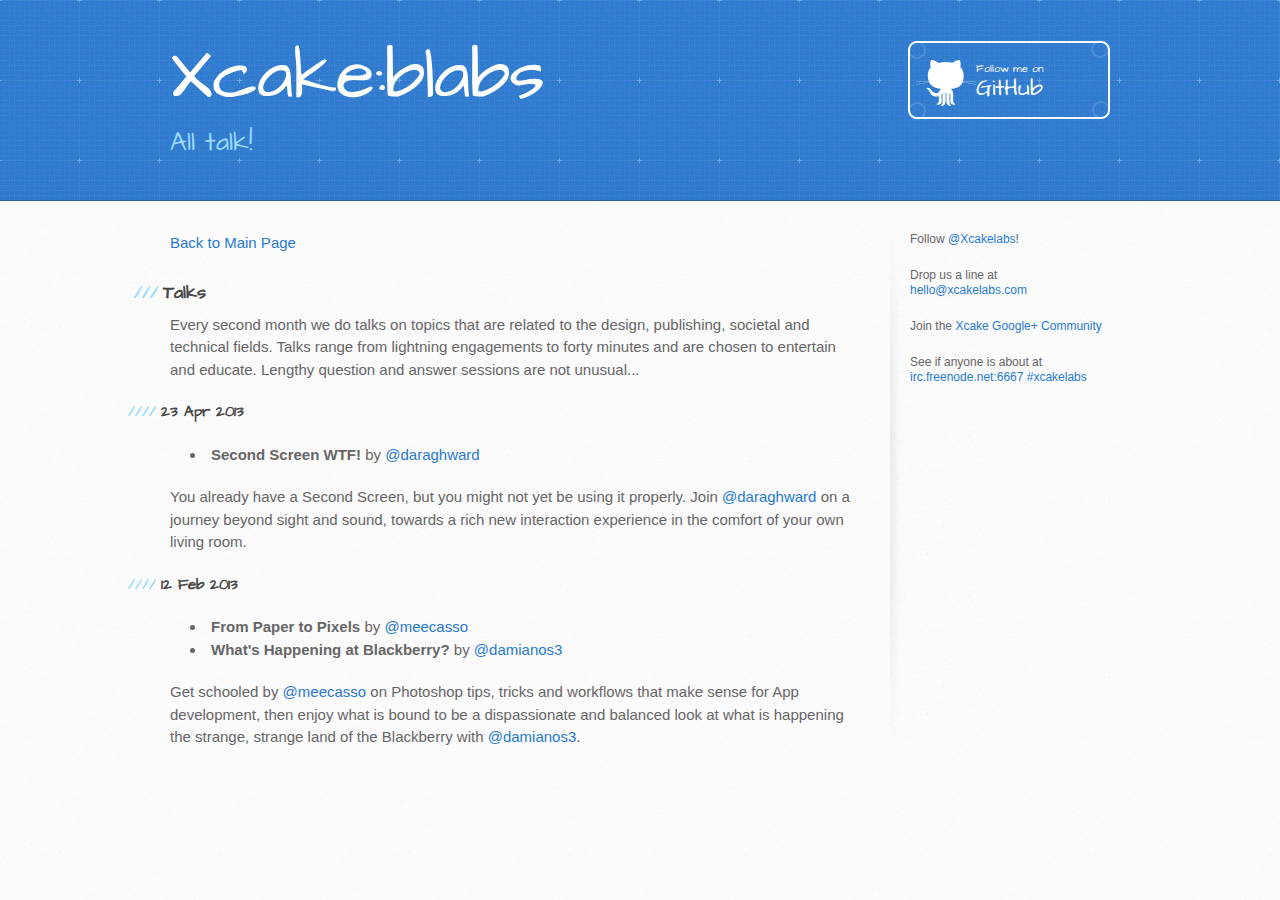
<file: blabs/index.html>
<!DOCTYPE html>
<html>
  <head>
    <meta charset='utf-8'>
    <meta http-equiv="X-UA-Compatible" content="chrome=1">
    <meta name="viewport" content="width=device-width, initial-scale=1, maximum-scale=1">
    <link href='https://fonts.googleapis.com/css?family=Architects+Daughter' rel='stylesheet' type='text/css'>
    <link rel="stylesheet" type="text/css" href="../stylesheets/stylesheet.css" media="screen" />
    <link rel="stylesheet" type="text/css" href="../stylesheets/pygment_trac.css" media="screen" />
    <link rel="stylesheet" type="text/css" href="../stylesheets/xcakelabs-custom.css" media="screen" />
    <link rel="stylesheet" type="text/css" href="../stylesheets/print.css" media="print" />

    <!--[if lt IE 9]>
    <script src="//html5shiv.googlecode.com/svn/trunk/html5.js"></script>
    <![endif]-->

    <title>Talks / Xcake:blabs by Xcakelabs</title>
  </head>

  <body>
    <header>
      <div class="inner">
        <h1>Xcake:blabs</h1>
        <h2>All talk!</h2>
        <a href="https://github.com/Xcakelabs" class="button"><small>Follow me on</small>GitHub</a>
      </div>
    </header>

    <div id="content-wrapper">
      <div class="inner clearfix">
        <section id="main-content">
          <a href="../index.html">Back to Main Page</a>
          <h3>Talks</h3>
          <p>
          Every second month we do talks on topics that are related to the design, publishing, societal and technical fields. Talks range from lightning engagements to forty minutes and are chosen to entertain and educate. Lengthy question and answer sessions are not unusual...
          </p>
          <p>
            <h4>23 Apr 2013</h4>
            <p>
              <ul>
                <li><strong>Second Screen WTF!</strong> by <a href="https:/twitter.com/daraghward" class="user-mention">@daraghward</a>
              </ul>
            </p>
          </p>
          <p>
            You already have a Second Screen, but you might not yet be using it properly. Join <a href="https:/twitter.com/daraghward" class="user-mention">@daraghward</a> on a journey beyond sight and sound, towards a rich new interaction experience in the comfort of your own living room.
          </p>
          <p>
            <h4>12 Feb 2013</h4>
            <p>
              <ul>
                <li><strong>From Paper to Pixels</strong> by <a href="https:/twitter.com/meecasso" class="user-mention">@meecasso</a>
                <li><strong>What's Happening at Blackberry?</strong> by <a href="https:/twitter.com/damianos3" class="user-mention">@damianos3</a>
              </ul>
            </p>
          </p>
          <p>
            Get schooled by <a href="https:/twitter.com/meecasso" class="user-mention">@meecasso</a> on Photoshop tips, tricks and workflows that make sense for App development, then enjoy what is bound to be a dispassionate and balanced look at what is happening the strange, strange land of the Blackberry with <a href="https:/twitter.com/damianos3" class="user-mention">@damianos3</a>.
          </p>
        </section>

        <aside id="sidebar">
          <p>Follow <a href="http://twitter.com/Xcakelabs">@Xcakelabs</a>!</p>
          <p>Drop us a line at <a href="mailto:hello@xcakelabs.com">hello@xcakelabs.com</a></p>
          <p>Join the <a href="https://plus.google.com/communities/109672404093333041896">Xcake Google+ Community</a></p>
          <p>See if anyone is about at <em>irc.freenode.net:6667 #xcakelabs</em></p>
        </aside>
      </div>
    </div>


  </body>
</html>
</file>
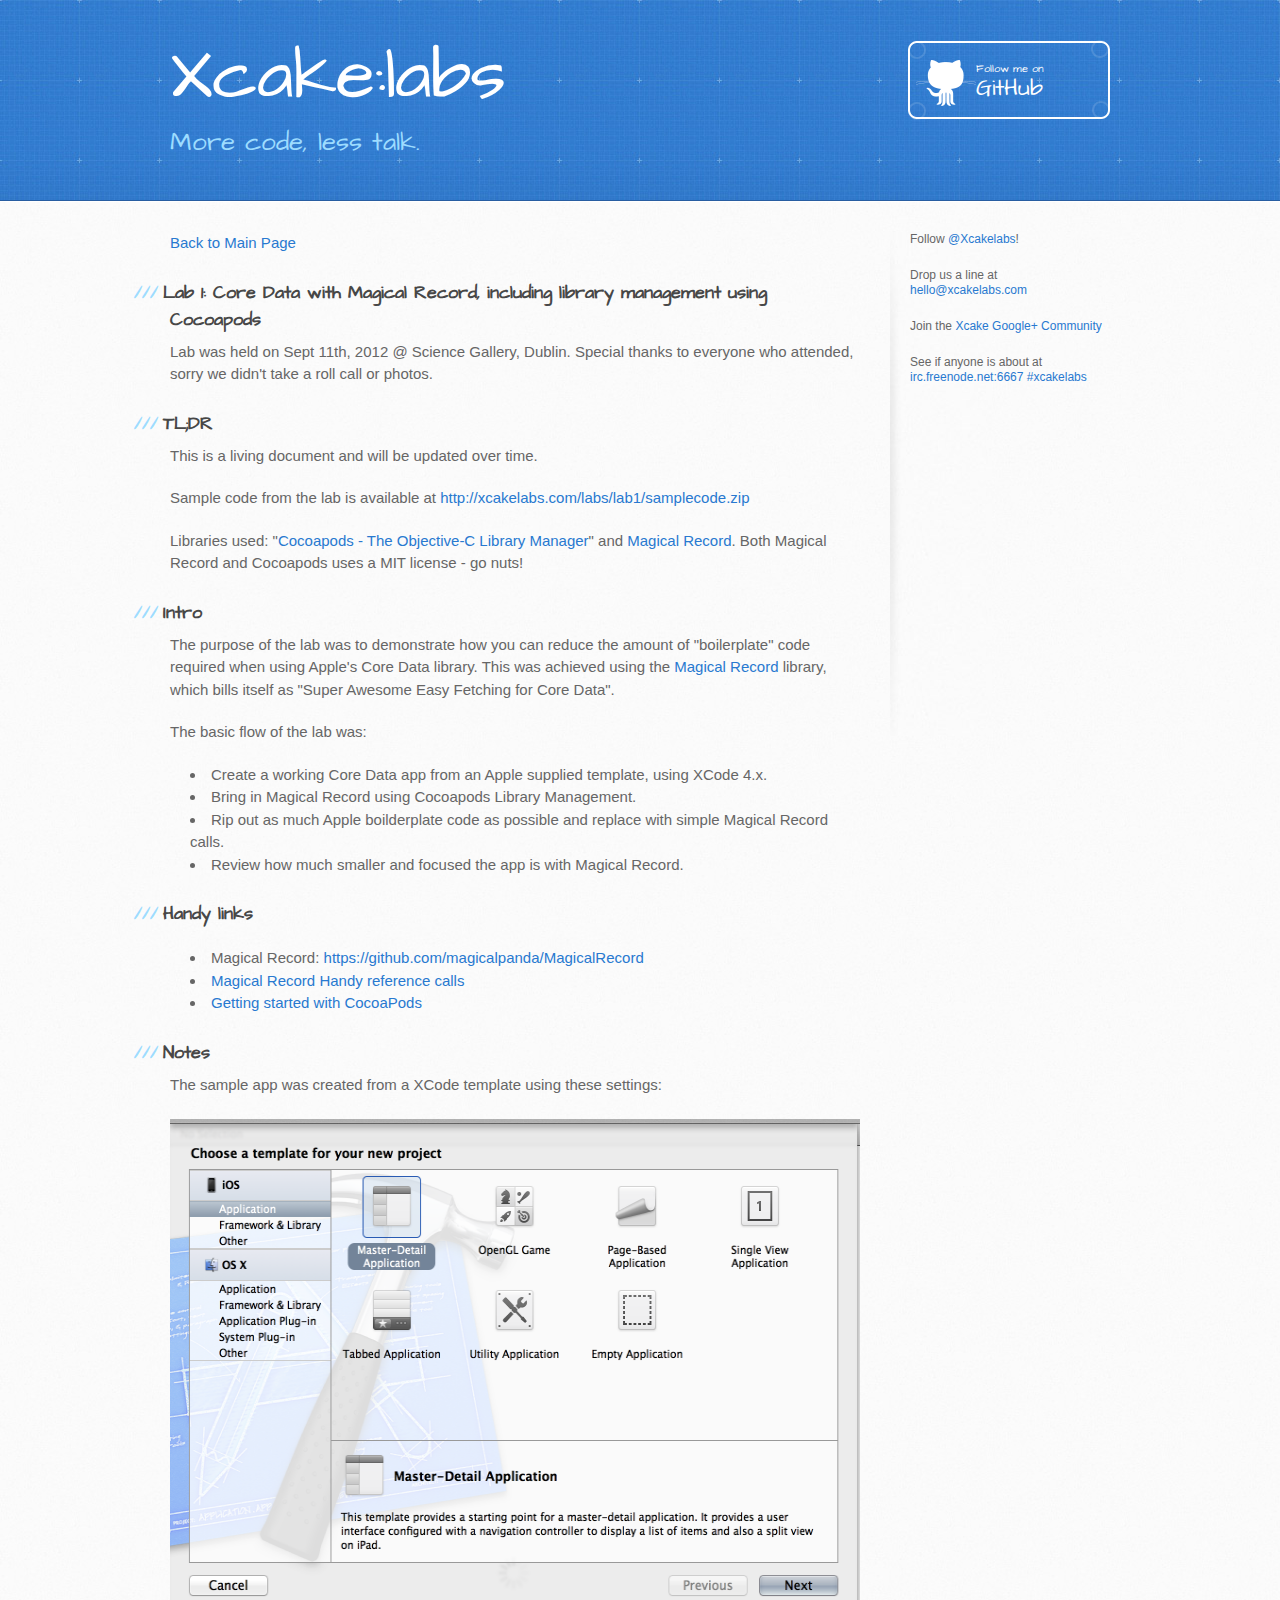
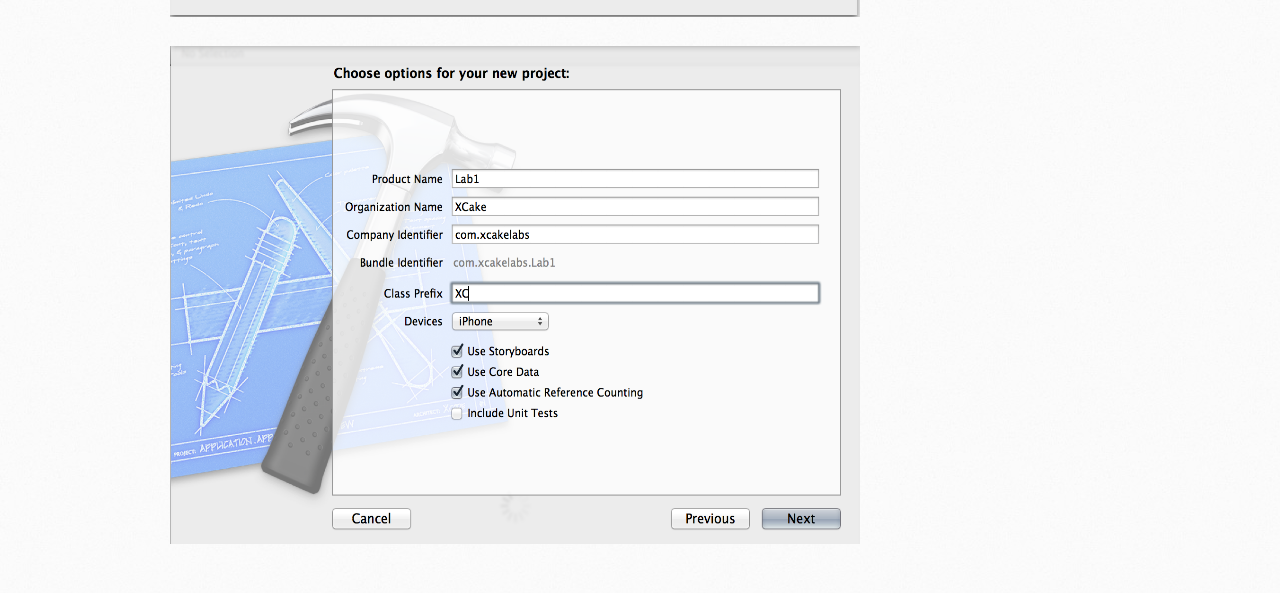
<file: labs/lab1/index.html>
<!DOCTYPE html>
<html>
  <head>
    <meta charset='utf-8'>
    <meta http-equiv="X-UA-Compatible" content="chrome=1">
    <meta name="viewport" content="width=device-width, initial-scale=1, maximum-scale=1">
    <link href='https://fonts.googleapis.com/css?family=Architects+Daughter' rel='stylesheet' type='text/css'>
    <link rel="stylesheet" type="text/css" href="../../stylesheets/stylesheet.css" media="screen" />
    <link rel="stylesheet" type="text/css" href="../../stylesheets/pygment_trac.css" media="screen" />
    <link rel="stylesheet" type="text/css" href="../../stylesheets/xcakelabs-custom.css" media="screen" />
    <link rel="stylesheet" type="text/css" href="../../stylesheets/print.css" media="print" />

    <!--[if lt IE 9]>
    <script src="//html5shiv.googlecode.com/svn/trunk/html5.js"></script>
    <![endif]-->

    <title>Lab #1 / Xcake:labs by Xcakelabs</title>
  </head>

  <body>
    <header>
      <div class="inner">
        <h1>Xcake:labs</h1>
        <h2>More code, less talk.</h2>
        <a href="https://github.com/Xcakelabs" class="button"><small>Follow me on</small>GitHub</a>
      </div>
    </header>

    <div id="content-wrapper">
      <div class="inner clearfix">
        <section id="main-content">
			<a href="../../index.html">Back to Main Page</a>
          <h3>Lab 1: Core Data with Magical Record, including library management using Cocoapods</h3>

<p>Lab was held on Sept 11th, 2012 @ Science Gallery, Dublin. Special thanks to everyone who attended, sorry we didn't take a roll call or photos.</p>

<h3>TL;DR</h3>

<p>This is a living document and will be updated over time.</p>
	
<p>Sample code from the lab is available at <a href="http://xcakelabs.com/labs/lab1/samplecode.zip">http://xcakelabs.com/labs/lab1/samplecode.zip</a></p>

<p>Libraries used: "<a href="http://cocoapods.org">Cocoapods - The Objective-C Library Manager</a>" and <a href="Magical Record">Magical Record</a>. Both Magical Record and Cocoapods uses a MIT license - go nuts!

<h3>Intro</h3>

<p>The purpose of the lab was to demonstrate how you can reduce the amount of "boilerplate" code required when using Apple's Core Data library. This was achieved using the <a href="Magical Record">Magical Record</a> library, which bills itself as "Super Awesome Easy Fetching for Core Data".</p>

<p>The basic flow of the lab was:
	<ul>
		<li>Create a working Core Data app from an Apple supplied template, using XCode 4.x.</li>
		<li>Bring in Magical Record using Cocoapods Library Management.</li>
		<li>Rip out as much Apple boilderplate code as possible and replace with simple Magical Record calls.</li>
		<li>Review how much smaller and focused the app is with Magical Record.</li>
	</ul>
</p>

<h3>Handy links</h3>

<p>
	<ul>
		<li>Magical Record: <a href="https://github.com/magicalpanda/MagicalRecord">https://github.com/magicalpanda/MagicalRecord</a></li>
		<li><a href="https://github.com/magicalpanda/MagicalRecord/blob/master/README.md">Magical Record Handy reference calls</a></li>
		<li><a href="http://cocoapods.org/#get_started">Getting started with CocoaPods</a>
	</ul>
</p>

<h3>Notes</h3>

<p>The sample app was created from a XCode template using these settings:
	<br/><br/><img src="images/image1.png" width="731" height="498"/><br/><br/><img src="images/image2.png" width="731" height="498"/>
</p>

        </section>

        <aside id="sidebar">
          <p>Follow <a href="http://twitter.com/Xcakelabs">@Xcakelabs</a>!</p>
          <p>Drop us a line at <a href="mailto:hello@xcakelabs.com">hello@xcakelabs.com</a></p>
          <p>Join the <a href="https://plus.google.com/communities/109672404093333041896">Xcake Google+ Community</a></p>
          <p>See if anyone is about at <em>irc.freenode.net:6667 #xcakelabs</em></p>
        </aside>
      </div>
    </div>

  
  </body>
</html>
</file>
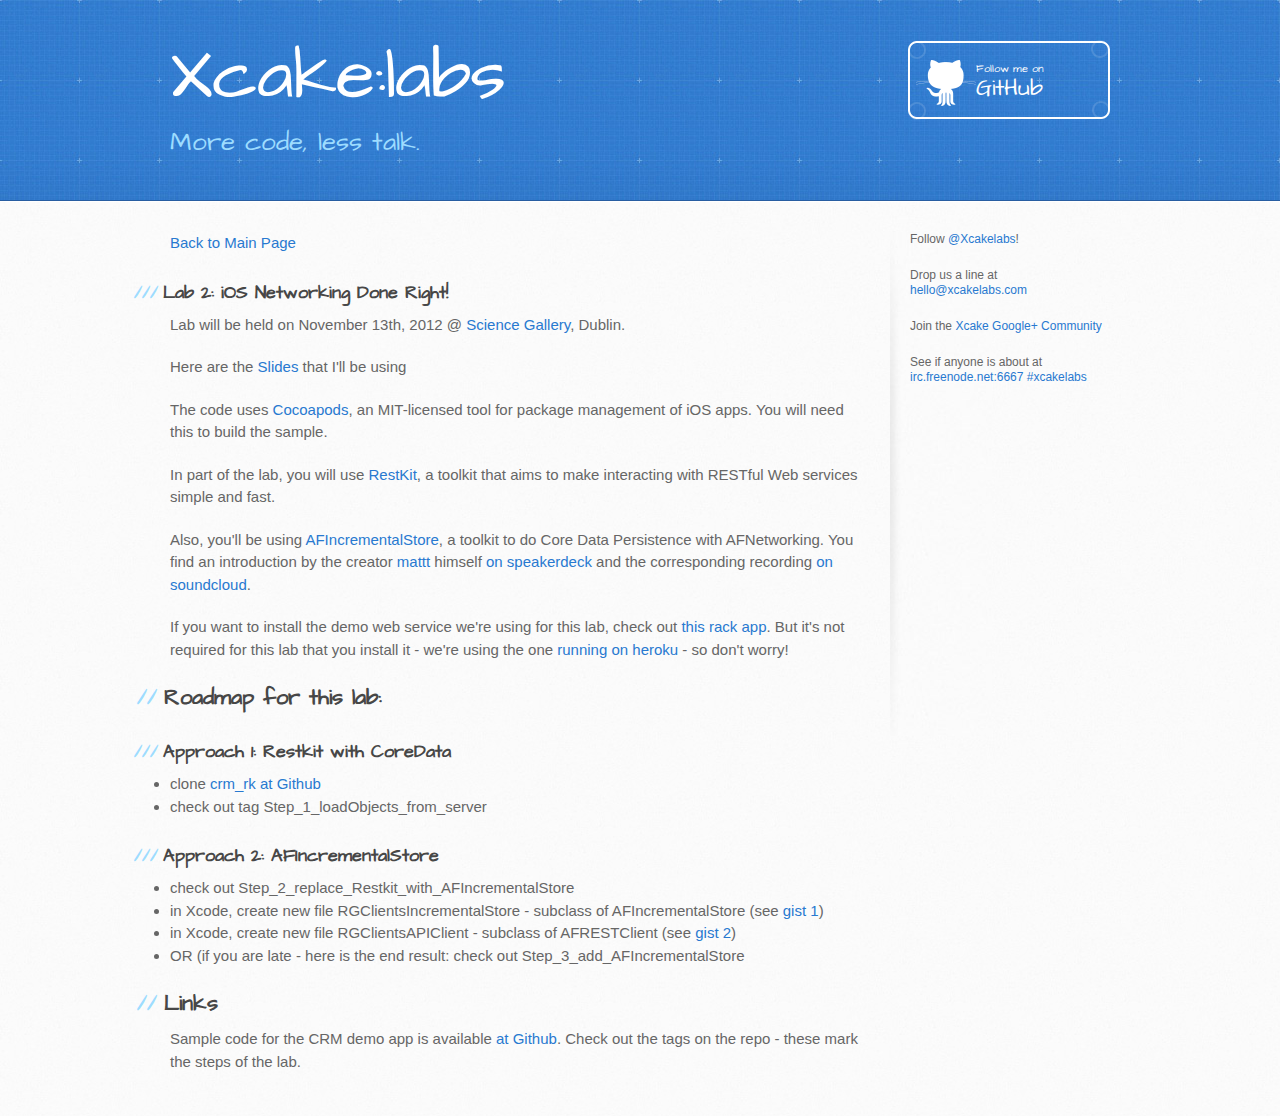
<file: labs/lab2/index.html>
<!DOCTYPE html>
<html>
  <head>
    <meta charset='utf-8'>
    <meta http-equiv="X-UA-Compatible" content="chrome=1">
    <meta name="viewport" content="width=device-width, initial-scale=1, maximum-scale=1">
    <link href='https://fonts.googleapis.com/css?family=Architects+Daughter' rel='stylesheet' type='text/css'>
    <link rel="stylesheet" type="text/css" href="../../stylesheets/stylesheet.css" media="screen" />
    <link rel="stylesheet" type="text/css" href="../../stylesheets/pygment_trac.css" media="screen" />
    <link rel="stylesheet" type="text/css" href="../../stylesheets/xcakelabs-custom.css" media="screen" />
    <link rel="stylesheet" type="text/css" href="../../stylesheets/print.css" media="print" />

    <!--[if lt IE 9]>
    <script src="//html5shiv.googlecode.com/svn/trunk/html5.js"></script>
    <![endif]-->

    <title>Lab #2 / Xcake:labs by Xcakelabs</title>
  </head>

  <body>
    <header>
      <div class="inner">
        <h1>Xcake:labs</h1>
        <h2>More code, less talk.</h2>
        <a href="https://github.com/Xcakelabs" class="button"><small>Follow me on</small>GitHub</a>
      </div>
    </header>

    <div id="content-wrapper">
      <div class="inner clearfix">
        <section id="main-content">
			<a href="../../index.html">Back to Main Page</a>
          <h3>Lab 2: iOS Networking Done Right!</h3>

<p>Lab will be held on November 13th, 2012 @ <a href="http://www.ScienceGallery.com">Science Gallery</a>, Dublin.</p>

<p>Here are the <a href="https://github.com/roland9/crm_rk/blob/master/crm_rk/xcakeNetworkingApps_Nov2012.key">Slides</a> that I'll be using</p>

<p>The code uses <a href="http://cocoapods.org">Cocoapods</a>, an MIT-licensed tool for package management of iOS apps. You will need this to build the sample.</p>

<p>In part of the lab, you will use <a href="http://restkit.org/">RestKit</a>, a toolkit that aims to make interacting with RESTful Web services simple and fast.</p>

<p>Also, you'll be using <a href="https://github.com/AFNetworking/AFIncrementalStore">AFIncrementalStore</a>, a toolkit to do Core Data Persistence with AFNetworking. You find an introduction by the creator <a href="http://twitter.com/mattt">mattt</a> himself <a href="https://speakerdeck.com/mattt/afincrementalstore">on speakerdeck</a> and the corresponding recording <a href="http://soundcloud.com/mattt-thompson/syncing-with-afis">on soundcloud</a>.</p>

<p>If you want to install the demo web service we're using for this lab, check out <a href="https://github.com/roland9/rack-RGCRM">this rack app</a>. But it's not required for this lab that you install it - we're using the one <a href="http://xcake-rgcrm.herokuapp.com/clients/">running on heroku</a> - so don't worry!</p>

<h2>Roadmap for this lab:</h2>
<h3>Approach 1: Restkit with CoreData</h3>
<li>clone <a href="https://github.com/roland9/crm_rk">crm_rk at Github</a></li>
<li>check out tag Step_1_loadObjects_from_server</li>

<p>

<h3>Approach 2: AFIncrementalStore</h3>
<li>check out Step_2_replace_Restkit_with_AFIncrementalStore</li>
<li>in Xcode, create new file RGClientsIncrementalStore - subclass of AFIncrementalStore (see <a href="https://gist.github.com/4061678">gist 1</a>)</li>
<li>in Xcode, create new file RGClientsAPIClient - subclass of AFRESTClient (see <a href="https://gist.github.com/4061652">gist 2</a>)</li>

<li>OR (if you are late - here is the end result: check out Step_3_add_AFIncrementalStore</li>
</p>

<h2>Links</h2>

<p>Sample code for the CRM demo app is available <a href="https://github.com/roland9/crm_rk">at Github</a>. Check out the tags on the repo - these mark the steps of the lab.</p>



      </section>

        <aside id="sidebar">
          <p>Follow <a href="http://twitter.com/Xcakelabs">@Xcakelabs</a>!</p>
          <p>Drop us a line at <a href="mailto:hello@xcakelabs.com">hello@xcakelabs.com</a></p>
          <p>Join the <a href="https://plus.google.com/communities/109672404093333041896">Xcake Google+ Community</a></p>
          <p>See if anyone is about at <em>irc.freenode.net:6667 #xcakelabs</em></p>
        </aside>
      </div>
    </div>

  
  </body>
</html>
</file>
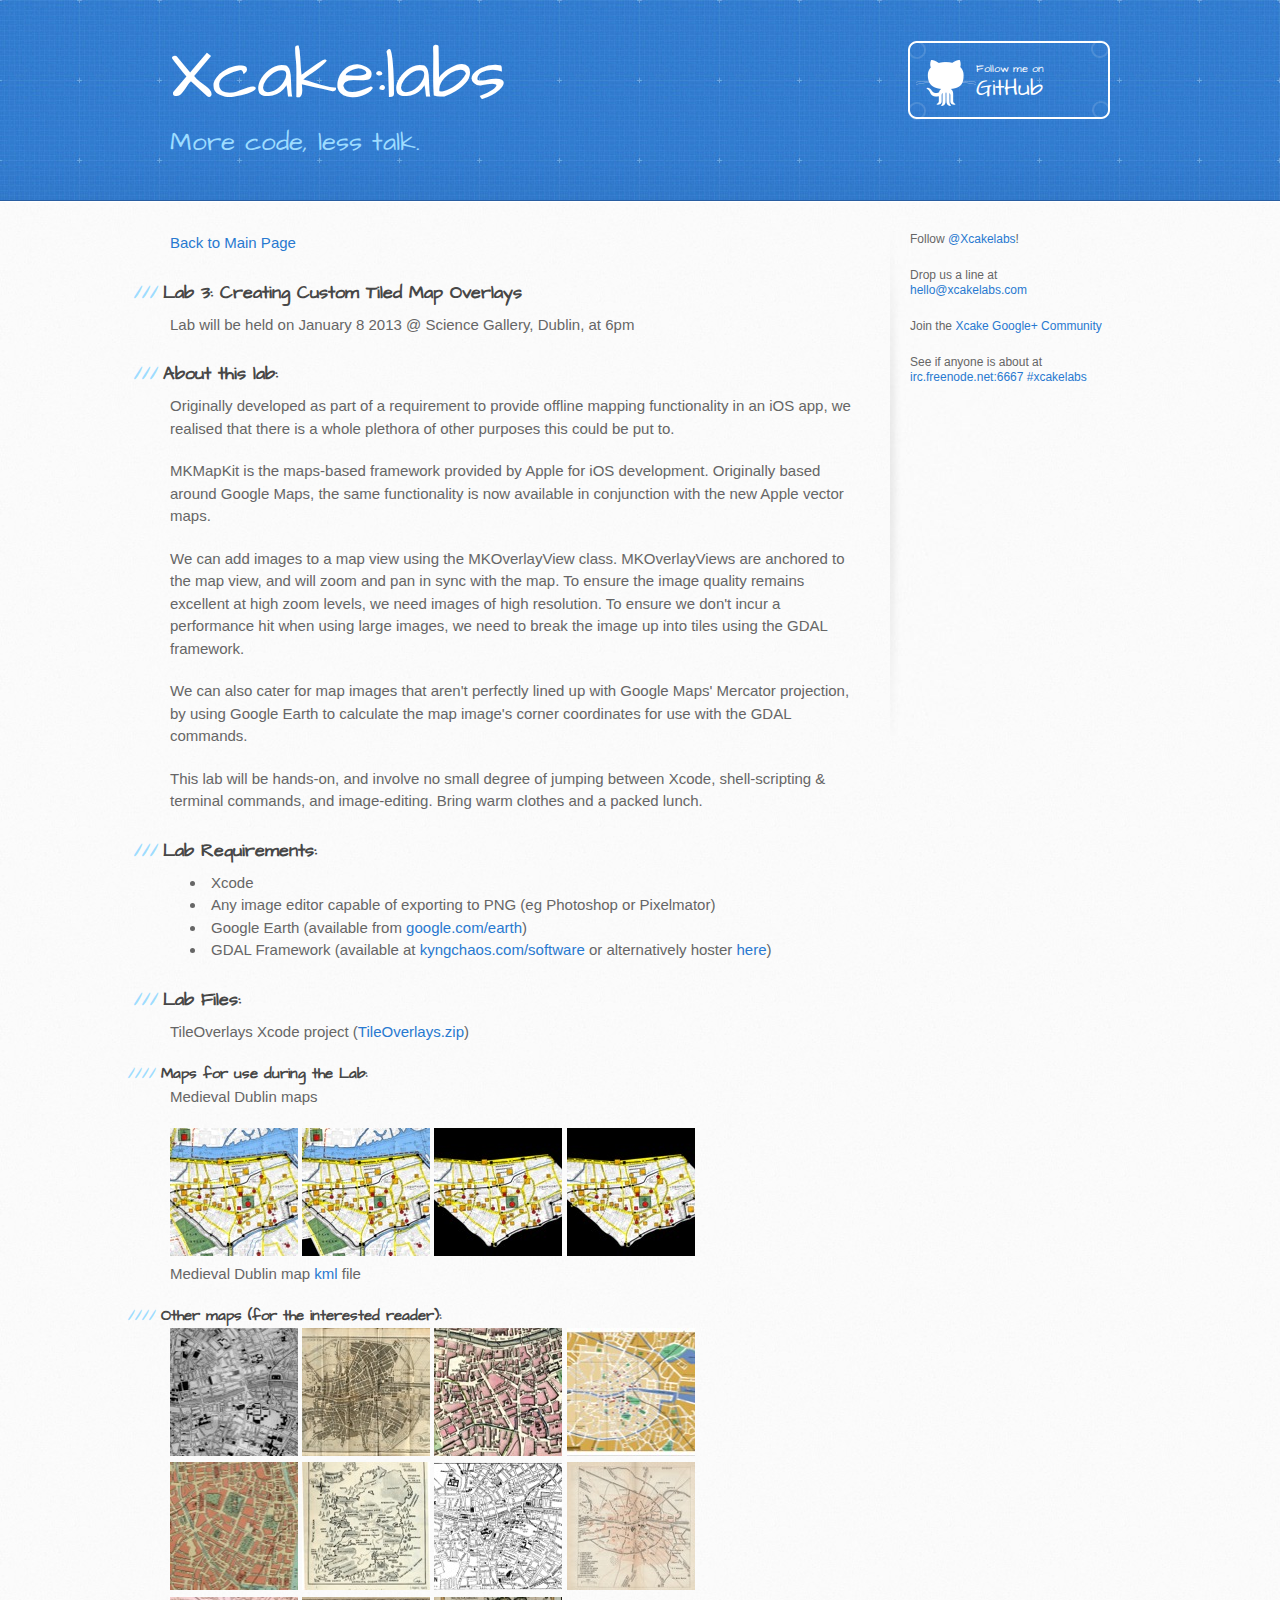
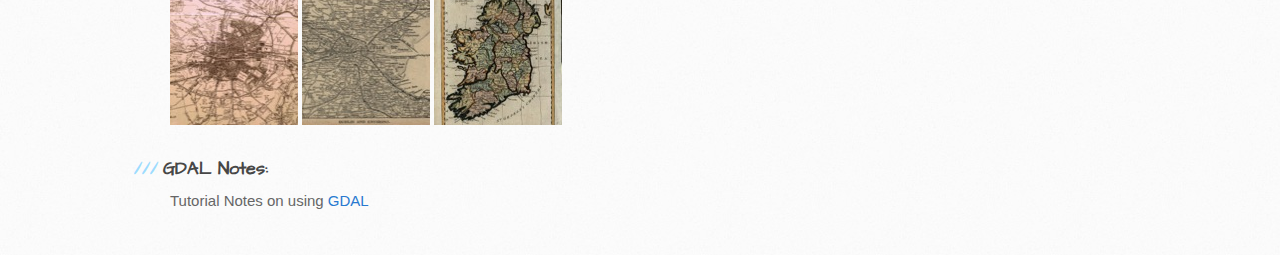
<file: labs/lab3/index.html>
<!DOCTYPE html>
<html>
  <head>
	<meta charset='utf-8'>
	<meta http-equiv="X-UA-Compatible" content="chrome=1">
	<meta name="viewport" content="width=device-width, initial-scale=1, maximum-scale=1">
	<link href='https://fonts.googleapis.com/css?family=Architects+Daughter' rel='stylesheet' type='text/css'>
	<link rel="stylesheet" type="text/css" href="../../stylesheets/stylesheet.css" media="screen" />
	<link rel="stylesheet" type="text/css" href="../../stylesheets/pygment_trac.css" media="screen" />
	<link rel="stylesheet" type="text/css" href="../../stylesheets/xcakelabs-custom.css" media="screen" />
	<link rel="stylesheet" type="text/css" href="../../stylesheets/print.css" media="print" />

	<!--[if lt IE 9]>
	<script src="//html5shiv.googlecode.com/svn/trunk/html5.js"></script>
	<![endif]-->

	<title>Lab #3 / Xcake:labs by Xcakelabs</title>
  </head>

  <body>
	<header>
	  <div class="inner">
		<h1>Xcake:labs</h1>
		<h2>More code, less talk.</h2>
		<a href="https://github.com/Xcakelabs" class="button"><small>Follow me on</small>GitHub</a>
	  </div>
	</header>

	<div id="content-wrapper">
	  <div class="inner clearfix">
		<section id="main-content">

		  <a href="../../index.html">Back to Main Page</a>

		  <h3>Lab 3: Creating Custom Tiled Map Overlays</h3>

		<p>Lab will be held on January 8 2013 @ Science Gallery, Dublin, at 6pm</p>

		<h3>About this lab:</h3>
		<p>Originally developed as part of a requirement to provide offline mapping functionality in an iOS app, we realised that there is a whole plethora of other purposes this could be put to.</p>
		<p><b>MKMapKit</b> is the maps-based framework provided by Apple for iOS development. Originally based around Google Maps, the same functionality is now available in conjunction with the new Apple vector maps.</p>
		<p>We can add images to a map view using the <b>MKOverlayView</b> class. <b>MKOverlayViews</b> are anchored to the map view, and will zoom and pan in sync with the map. To ensure the image quality remains excellent at high zoom levels, we need images of high resolution. To ensure we don't incur a performance hit when using large images, we need to break the image up into tiles using the <b>GDAL</b> framework.</p>
		<p> We can also cater for map images that aren't perfectly lined up with Google Maps' Mercator projection, by using Google Earth to calculate the map image's corner coordinates for use with the <b>GDAL</b> commands.

		<br>
		<p>This lab will be hands-on, and involve no small degree of jumping between Xcode, shell-scripting & terminal commands, and image-editing. Bring warm clothes and a packed lunch.</p>

		<h3>Lab Requirements:</h3>
		<ul>
			<li>Xcode</li>
			<li>Any image editor capable of exporting to PNG (eg Photoshop or Pixelmator)</li>
			<li>Google Earth (available from <a href="http://www.google.com/earth/download-earth.html">google.com/earth</a>)</li>
			<li>GDAL Framework (available at <a href='http://www.kyngchaos.com/software:frameworks' title='GDAL framework'>kyngchaos.com/software</a> or alternatively hoster <a href="samplecode/GDAL_Complete-1.9.dmg">here</a>)</li>

		<h3>Lab Files:</h3>
			<p>TileOverlays Xcode project (<a href="samplecode/TileOverlays.zip">TileOverlays.zip</a>)</p>

<h4>Maps for use during the Lab:</h4>
<p>Medieval Dublin maps</p>
<a href="samplecode/Maps/medieval-dublin.jpg"><img src="samplecode/Maps/thumbnails/thumb_medieval-dublin.jpg" border="0"></a>
<a href="samplecode/Maps/medieval-dublin.png"><img src="samplecode/Maps/thumbnails/thumb_medieval-dublin.png" border="0"></a>
<a href="samplecode/Maps/medieval-dublin-walled-city.png"><img src="samplecode/Maps/thumbnails/thumb_medieval-dublin-walled-city.png" border="0"></a>
<a href="samplecode/Maps/medieval-dublin-walled-city-large-resolution.png"><img src="samplecode/Maps/thumbnails/thumb_medieval-dublin-walled-city-large-resolution.png" border="0"></a>

<p>Medieval Dublin map <a href="samplecode/Maps/medieval-dublin.jpg.kml">kml</a> file</p>

<h4>Other maps (for the interested reader):</h4>
<a href="samplecode/Maps/Dublin-Ireland-City-Map.jpg"><img src="samplecode/Maps/thumbnails/thumb_Dublin-Ireland-City-Map.jpg" border="0"></a>
<a href="samplecode/Maps/dublin001.jpg"><img src="samplecode/Maps/thumbnails/thumb_dublin001.jpg" border="0"></a>
<a href="samplecode/Maps/dublin15a.jpg"><img src="samplecode/Maps/thumbnails/thumb_dublin15a.jpg" border="0"></a>
<a href="samplecode/Maps/dubmap.jpg"><img src="samplecode/Maps/thumbnails/thumb_dubmap.jpg" border="0"></a>
<br>
<a href="samplecode/Maps/il_fullxfull.390221214_n9tb.jpg"><img src="samplecode/Maps/thumbnails/thumb_il_fullxfull.390221214_n9tb.jpg" border="0"></a>
<a href="samplecode/Maps/irelandcautious.jpg"><img src="samplecode/Maps/thumbnails/thumb_irelandcautious.jpg" border="0"></a>
<a href="samplecode/Maps/Map of Dublin 1922.jpg"><img src="samplecode/Maps/thumbnails/thumb_Map of Dublin 1922.jpg" border="0"></a>
<a href="samplecode/Maps/michelin_michelin-guide-to-the-british-isles_1911_dublin_2008_2185_600.jpg"><img src="samplecode/Maps/thumbnails/thumb_michelin_michelin-guide-to-the-british-isles_1911_dublin_2008_2185_600.jpg" border="0"></a>
<br>
<a href="samplecode/Maps/Old Map of Dublin.jpg"><img src="samplecode/Maps/thumbnails/thumb_Old Map of Dublin.jpg" border="0"></a>
<a href="samplecode/Maps/stationers-company_british-almanac_1902_dublin_2526_1941_600.jpg"><img src="samplecode/Maps/thumbnails/thumb_stationers-company_british-almanac_1902_dublin_2526_1941_600.jpg" border="0"></a>
<a href="samplecode/Maps/Z11498.jpg"><img src="samplecode/Maps/thumbnails/thumb_Z11498.jpg" border="0"></a>


		<h3>GDAL Notes:</h3>
			<p>Tutorial Notes on using <a href="GDAL-notes.html">GDAL</a></p>


		</ul>

		</section>

		<aside id="sidebar">
			<p>Follow <a href="http://twitter.com/Xcakelabs">@Xcakelabs</a>!</p>
			<p>Drop us a line at <a href="mailto:hello@xcakelabs.com">hello@xcakelabs.com</a></p>
			<p>Join the <a href="https://plus.google.com/communities/109672404093333041896">Xcake Google+ Community</a></p>
			<p>See if anyone is about at <em>irc.freenode.net:6667 #xcakelabs</em></p>
		</aside>
	  </div>
	</div>

  
  </body>
</html>
</file>
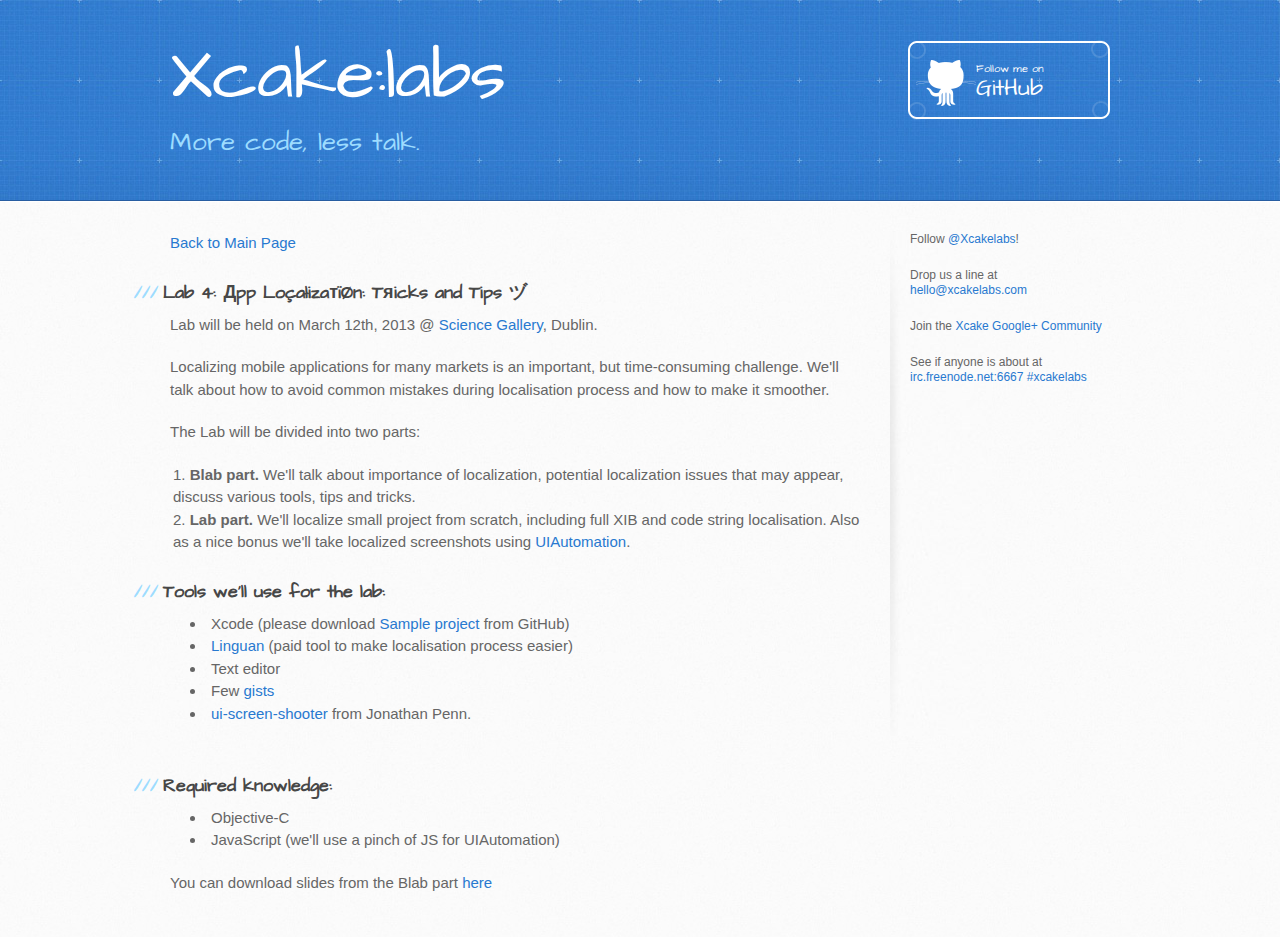
<file: labs/lab4/index.html>
<!DOCTYPE html>
<html>
<head>
  <meta charset='utf-8'>
  <meta http-equiv="X-UA-Compatible" content="chrome=1">
  <meta name="viewport" content="width=device-width, initial-scale=1, maximum-scale=1">
  <link href='https://fonts.googleapis.com/css?family=Architects+Daughter' rel='stylesheet' type='text/css'>
  <link rel="stylesheet" type="text/css" href="../../stylesheets/stylesheet.css" media="screen" />
  <link rel="stylesheet" type="text/css" href="../../stylesheets/pygment_trac.css" media="screen" />
  <link rel="stylesheet" type="text/css" href="../../stylesheets/xcakelabs-custom.css" media="screen" />
  <link rel="stylesheet" type="text/css" href="../../stylesheets/print.css" media="print" />

    <!--[if lt IE 9]>
    <script src="//html5shiv.googlecode.com/svn/trunk/html5.js"></script>
    <![endif]-->

    <title>Lab #4 / Xcake:labs by Xcakelabs</title>
  </head>

  <body>
    <header>
      <div class="inner">
        <h1>Xcake:labs</h1>
        <h2>More code, less talk.</h2>
        <a href="https://github.com/Xcakelabs" class="button"><small>Follow me on</small>GitHub</a>
      </div>
    </header>

    <div id="content-wrapper">
      <div class="inner clearfix">
        <section id="main-content">
         <a href="../../index.html">Back to Main Page</a>
         <h3>Lab 4: Дpp LoçałizaтïØn: Tяicks and Tips ヅ</h3>

         <p>Lab will be held on March 12th, 2013 @ <a href="http://www.ScienceGallery.com">Science Gallery</a>, Dublin.</p>

         <p>Localizing mobile applications for many markets is an important, but time-consuming challenge. We'll talk about how to avoid common mistakes during localisation process and how to make it smoother.</p>
         <p>
          <b>The Lab will be divided into two parts: <b>
          <ol>
            <li><strong>Blab part.</strong> We'll talk about importance of localization, potential localization issues that may appear, discuss various tools, tips and tricks. </li>
            <li><strong>Lab part.</strong> We'll localize small project from scratch, including full XIB and code string localisation. Also as a nice bonus we'll take localized screenshots using <a href="http://developer.apple.com/library/ios/#documentation/DeveloperTools/Reference/UIAutomationRef/_index.html">UIAutomation</a>.</li> 
          </ol>
        </p>

        <p>
          <h3>Tools we'll use for the lab:</h3>
          <ul>
            <li>Xcode (please download <a href="https://github.com/OgreSwamp/XCakeLabs_LocalizationLab">Sample project</a> from GitHub)</li>
            <li><a href="http://www.cocoanetics.com/apps/linguan/">Linguan</a> (paid tool to make localisation process easier)</li>
            <li>Text editor</li>
            <li>Few <a href="https://gist.github.com/OgreSwamp">gists</a></li>
            <li><a href="https://github.com/jonathanpenn/ui-screen-shooter">ui-screen-shooter</a> from Jonathan Penn.</li>
          </br>
          <h3>Required knowledge:</h3>
          <ul>
            <li>Objective-C</li>
            <li>JavaScript (we'll use a pinch of JS for UIAutomation)</li>
          </p>

          <p>You can download slides from the Blab part <a href="lab4_slides.pdf">here</a></p>
        </section>

        <aside id="sidebar">
          <p>Follow <a href="http://twitter.com/Xcakelabs">@Xcakelabs</a>!</p>
          <p>Drop us a line at <a href="mailto:hello@xcakelabs.com">hello@xcakelabs.com</a></p>
          <p>Join the <a href="https://plus.google.com/communities/109672404093333041896">Xcake Google+ Community</a></p>
          <p>See if anyone is about at <em>irc.freenode.net:6667 #xcakelabs</em></p>
        </aside>
      </div>
    </div>


  </body>
</html>
</file>
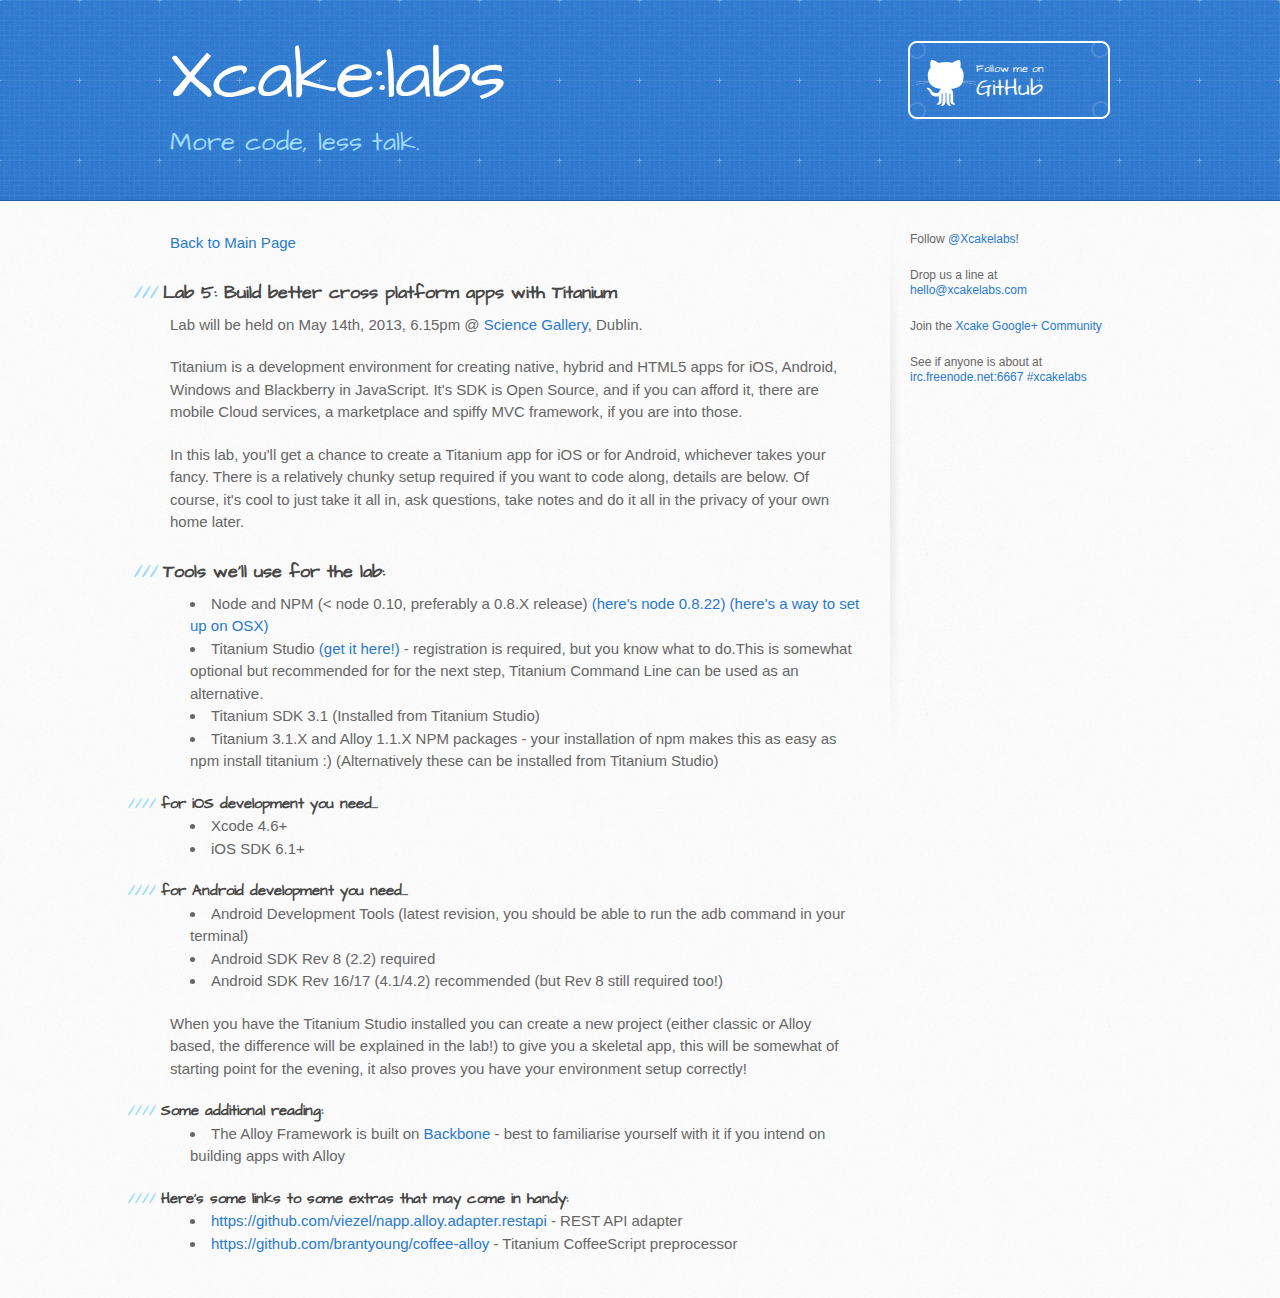
<file: labs/lab5/index.html>
<!DOCTYPE html>
<html>
<head>
  <meta charset='utf-8'>
  <meta http-equiv="X-UA-Compatible" content="chrome=1">
  <meta name="viewport" content="width=device-width, initial-scale=1, maximum-scale=1">
  <link href='https://fonts.googleapis.com/css?family=Architects+Daughter' rel='stylesheet' type='text/css'>
  <link rel="stylesheet" type="text/css" href="../../stylesheets/stylesheet.css" media="screen" />
  <link rel="stylesheet" type="text/css" href="../../stylesheets/pygment_trac.css" media="screen" />
  <link rel="stylesheet" type="text/css" href="../../stylesheets/xcakelabs-custom.css" media="screen" />
  <link rel="stylesheet" type="text/css" href="../../stylesheets/print.css" media="print" />

    <!--[if lt IE 9]>
    <script src="//html5shiv.googlecode.com/svn/trunk/html5.js"></script>
    <![endif]-->

    <title>Lab #5 / Xcake:labs by Xcakelabs</title>
  </head>

  <body>
    <header>
      <div class="inner">
        <h1>Xcake:labs</h1>
        <h2>More code, less talk.</h2>
        <a href="https://github.com/Xcakelabs" class="button"><small>Follow me on</small>GitHub</a>
      </div>
    </header>

    <div id="content-wrapper">
      <div class="inner clearfix">
        <section id="main-content">
         <a href="../../index.html">Back to Main Page</a>
         <h3>Lab 5: Build better cross platform apps with Titanium</h3>

         <p>Lab will be held on May 14th, 2013, 6.15pm @ <a href="http://www.ScienceGallery.com">Science Gallery</a>, Dublin.</p>

         <p>Titanium is a development environment for creating native, hybrid and HTML5 apps for iOS, Android, Windows and Blackberry in JavaScript. It's SDK is Open Source, and if you can afford it, there are mobile Cloud services, a marketplace and spiffy MVC framework, if you are into those.</p>

         <p>In this lab, you'll get a chance to create a Titanium app for iOS or for Android, whichever takes your fancy. There is a relatively chunky setup
          required if you want to code along, details are below. Of course, it's cool to just take it all in, ask questions, take
          notes and do it all in the privacy of your own home later.</p>

        <p>
          <h3>Tools we'll use for the lab:</h3>
          <ul>
            <li>Node and NPM (< node 0.10, preferably a 0.8.X release) <a href="http://blog.nodejs.org/2013/03/06/node-v0-8-22-stable/">(here's node 0.8.22)</a> <a href="http://shapeshed.com/setting-up-nodejs-and-npm-on-mac-osx/">(here's a way to set up on OSX)</a></li>
            <li>Titanium Studio <a href="http://www.appcelerator.com/platform/titanium-platform/">(get it here!)</a> - registration is required, but you know what to do.This is somewhat optional but recommended for for the next step, Titanium Command Line can be used as an alternative.</li>
            <li>Titanium SDK 3.1 (Installed from Titanium Studio)</li>
            <li>Titanium 3.1.X and Alloy 1.1.X NPM packages - your installation of npm makes this as easy as npm install titanium :) (Alternatively these can be installed from Titanium Studio)</li>
          </ul>
          <h4>for iOS development you need...</h4>
          <ul>
            <li>Xcode 4.6+</li>
            <li>iOS SDK 6.1+</li>
          </ul>
          <h4>for Android development you need...</h4>
          <ul>
            <li>Android Development Tools (latest revision, you should be able to run the adb command in your terminal)</li>
            <li>Android SDK Rev 8 (2.2) required</li>
            <li>Android SDK Rev 16/17 (4.1/4.2) recommended (but Rev 8 still required too!)</li>
          </ul>
        </p>

        <p>
          When you have the Titanium Studio installed you can create a new project (either classic or Alloy based, the difference will be explained in the lab!) to give you a skeletal app, this will be somewhat of starting point for the evening, it also proves you have your environment setup correctly!
        </p>

        <p>
          <h4>Some additional reading:</h4>
          <ul>
            <li>The Alloy Framework is built on <a href="http://www.backbonejs.org">Backbone</a> - best to familiarise yourself with it if you intend on building apps with Alloy</li>
          </ul>
        </p>

        <p>
          <h4>Here's some links to some extras that may come in handy:</h4>
          <ul>
            <li><a href="https://github.com/viezel/napp.alloy.adapter.restapi">https://github.com/viezel/napp.alloy.adapter.restapi</a> - REST API adapter</li>
            <li><a href="https://github.com/brantyoung/coffee-alloy">https://github.com/brantyoung/coffee-alloy</a> - Titanium CoffeeScript preprocessor</li>
          </ul>
        </p>

        </section>

        <aside id="sidebar">
          <p>Follow <a href="http://twitter.com/Xcakelabs">@Xcakelabs</a>!</p>
          <p>Drop us a line at <a href="mailto:hello@xcakelabs.com">hello@xcakelabs.com</a></p>
          <p>Join the <a href="https://plus.google.com/communities/109672404093333041896">Xcake Google+ Community</a></p>
          <p>See if anyone is about at <em>irc.freenode.net:6667 #xcakelabs</em></p>
        </aside>
      </div>
    </div>


  </body>
</html>
</file>
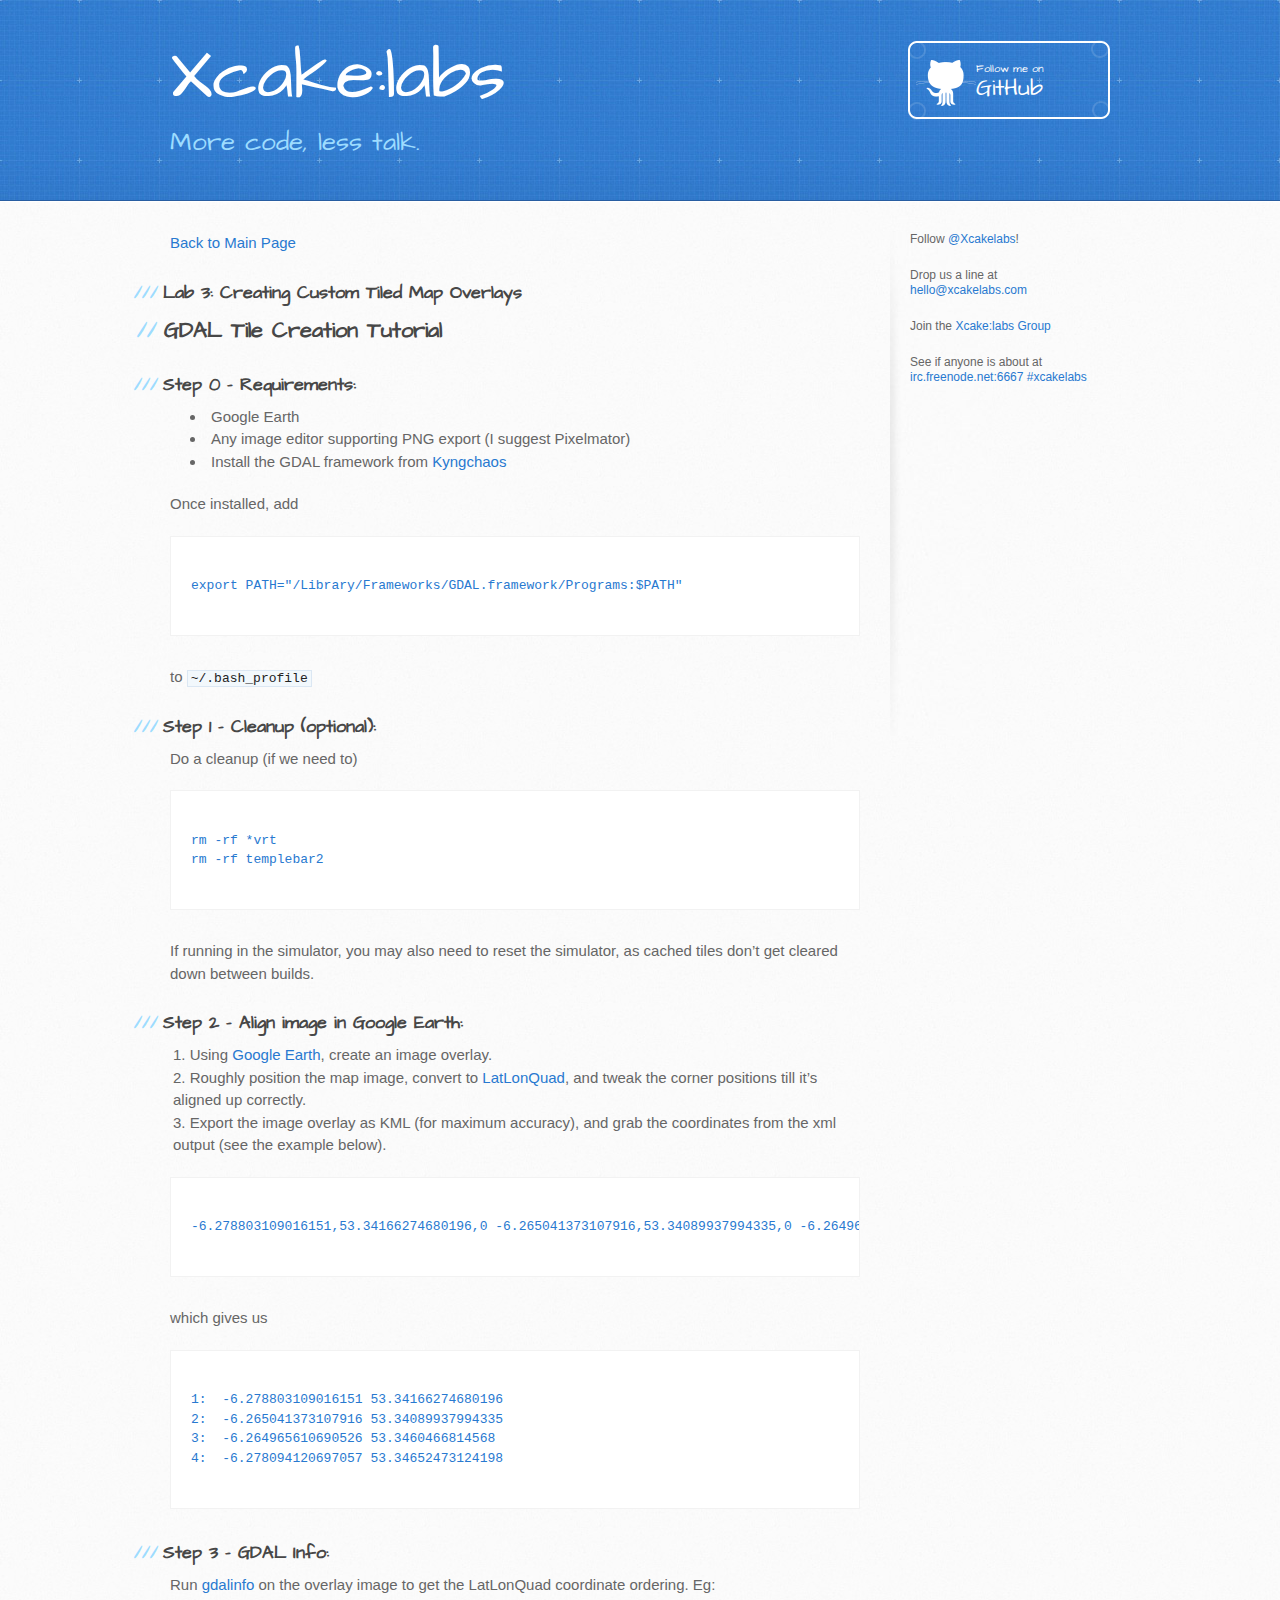
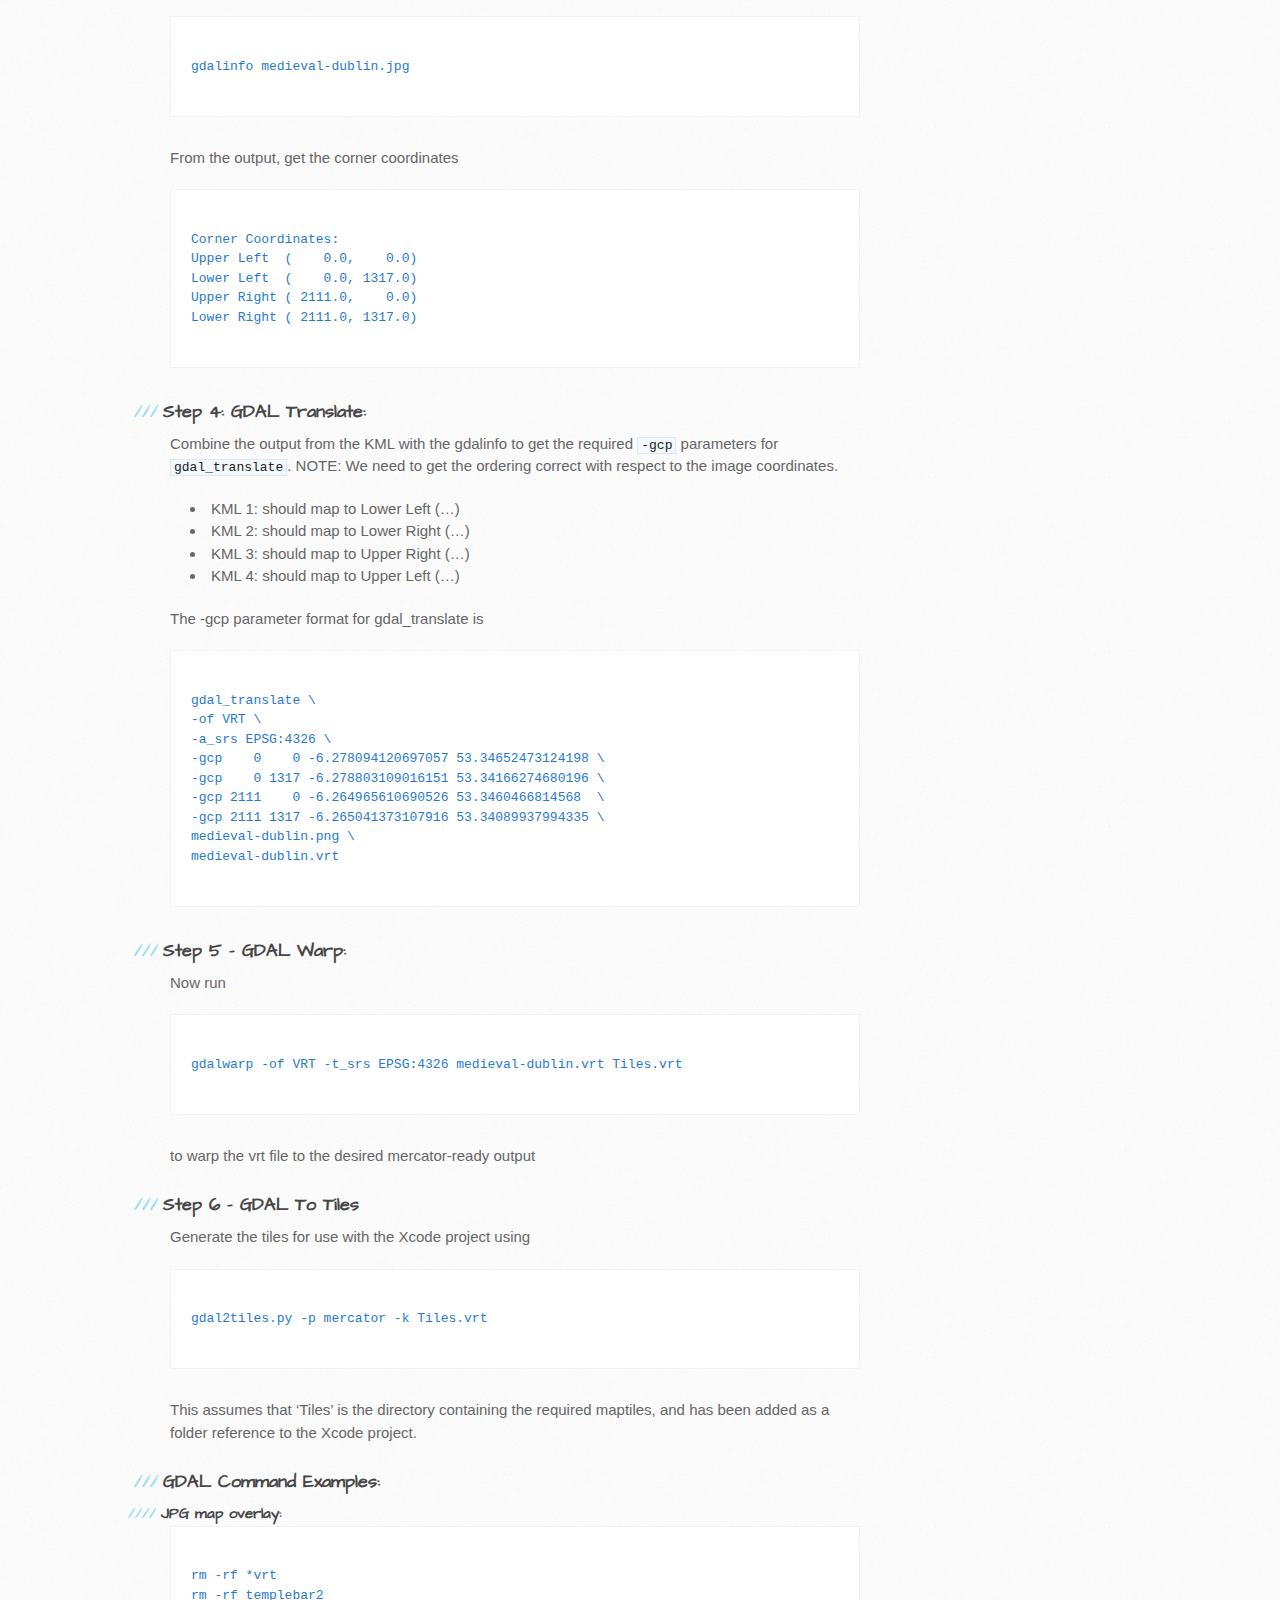
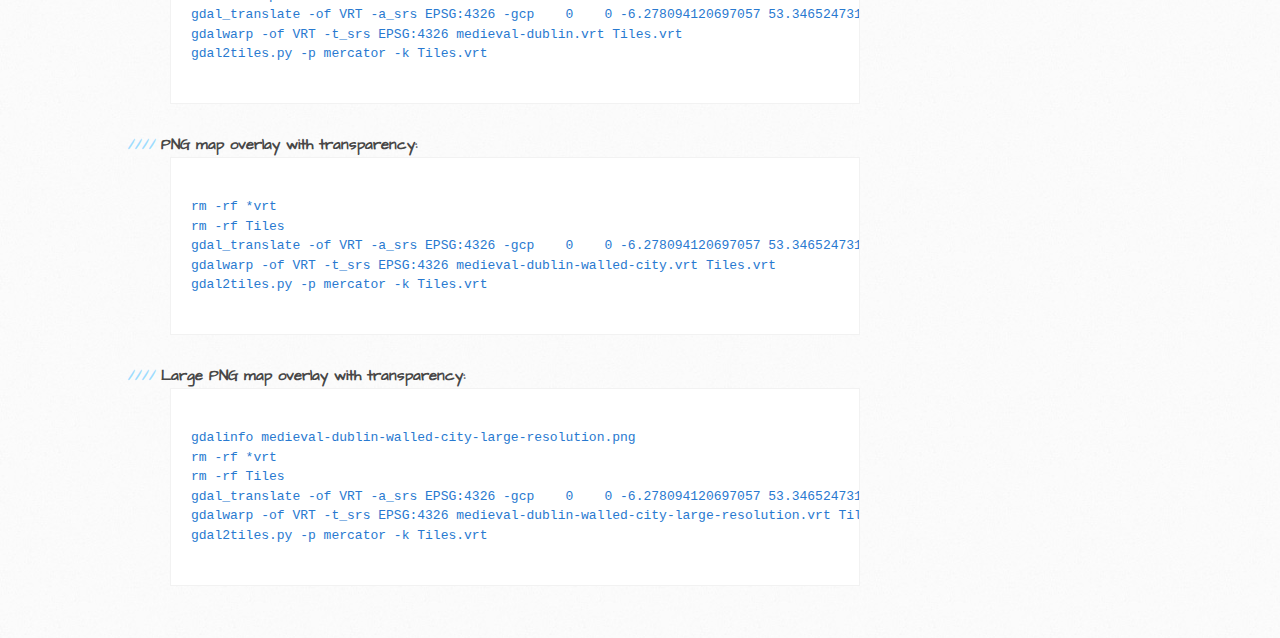
<file: labs/lab3/GDAL-notes.html>
<!DOCTYPE html>
<html>
<head>
	<meta charset='utf-8'>
	<meta http-equiv="X-UA-Compatible" content="chrome=1">
	<meta name="viewport" content="width=device-width, initial-scale=1, maximum-scale=1">
	<link href='https://fonts.googleapis.com/css?family=Architects+Daughter' rel='stylesheet' type='text/css'>
	<link rel="stylesheet" type="text/css" href="../../stylesheets/stylesheet.css" media="screen" />
	<link rel="stylesheet" type="text/css" href="../../stylesheets/pygment_trac.css" media="screen" />
	<link rel="stylesheet" type="text/css" href="../../stylesheets/xcakelabs-custom.css" media="screen" />
	<link rel="stylesheet" type="text/css" href="../../stylesheets/print.css" media="print" />

<!--[if lt IE 9]>
<script src="//html5shiv.googlecode.com/svn/trunk/html5.js"></script>
<![endif]-->

<title>Lab #3 / Xcake:labs by Xcakelabs</title>
</head>

<body>
	<header>
		<div class="inner">
			<h1>Xcake:labs</h1>
			<h2>More code, less talk.</h2>
			<a href="https://github.com/Xcakelabs" class="button"><small>Follow me on</small>GitHub</a>
		</div>
	</header>

	<div id="content-wrapper">
		<div class="inner clearfix">
			<section id="main-content">

				<a href="../../index.html">Back to Main Page</a>

				<h3>Lab 3: Creating Custom Tiled Map Overlays</h3>


				<h2 id='gdal_tile_creation_tutorial'>GDAL Tile Creation Tutorial</h2>

				<h3 id='step_0__requirements'>Step 0 - Requirements:</h3>

				<ul>
					<li>Google Earth</li>

					<li>Any image editor supporting PNG export (I suggest Pixelmator)</li>

					<li>Install the GDAL framework from <a href='http://www.kyngchaos.com/software:frameworks' title='GDAL framework'>Kyngchaos</a></li>
				</ul>

				<p>Once installed, add</p>
				<pre><code>
export PATH=&quot;/Library/Frameworks/GDAL.framework/Programs:$PATH&quot;
				</code></pre>

				<p>to <code>~/.bash_profile</code></pre>

					<h3 id='step_1__cleanup_optional'>Step 1 - Cleanup (optional):</h3>

					<p>Do a cleanup (if we need to)</p>
					<pre><code>
rm -rf *vrt
rm -rf templebar2
					</code></pre>

					<p>If running in the simulator, you may also need to reset the simulator, as cached tiles don&#8217;t get cleared down between builds.</p>

					<h3 id='step_2__align_image_in_google_earth'>Step 2 - Align image in Google Earth:</h3>

					<ol>
						<li>Using <em>Google Earth</em>, create an image overlay.</li>

						<li>Roughly position the map image, convert to <em>LatLonQuad</em>, and tweak the corner positions till it&#8217;s aligned up correctly.</li>

						<li>Export the image overlay as KML (for maximum accuracy), and grab the coordinates from the xml output (see the example below).</li>
					</ol>
					<pre><code>
-6.278803109016151,53.34166274680196,0 -6.265041373107916,53.34089937994335,0 -6.264965610690526,53.3460466814568,0 -6.278094120697057,53.34652473124198,0 
					</code></pre>

					<p>which gives us</p>
					<pre><code>
1:  -6.278803109016151 53.34166274680196
2:  -6.265041373107916 53.34089937994335
3:  -6.264965610690526 53.3460466814568
4:  -6.278094120697057 53.34652473124198
					</code></pre>

					<h3 id='step_3__gdal_info'>Step 3 - GDAL Info:</h3>

					<p>Run <em>gdalinfo</em> on the overlay image to get the LatLonQuad coordinate ordering. Eg:</p>
					<pre><code>
gdalinfo medieval-dublin.jpg
					</code></pre>

					<p>From the output, get the corner coordinates</p>
					<pre><code>
Corner Coordinates:
Upper Left  (    0.0,    0.0)
Lower Left  (    0.0, 1317.0)
Upper Right ( 2111.0,    0.0)
Lower Right ( 2111.0, 1317.0)
					</code></pre>

					<h3 id='step_4_gdal_translate'>Step 4: GDAL Translate:</h3>

					<p>Combine the output from the KML with the gdalinfo to get the required <code>-gcp</code> parameters for <code>gdal_translate</code>. NOTE: We need to get the ordering correct with respect to the image coordinates.</p>

					<ul>
						<li>KML 1: should map to Lower Left (&#8230;)</li>

						<li>KML 2: should map to Lower Right (&#8230;)</li>

						<li>KML 3: should map to Upper Right (&#8230;)</li>

						<li>KML 4: should map to Upper Left (&#8230;)</li>
					</ul>

					<p>The -gcp parameter format for gdal_translate is</p>
					<pre><code>
gdal_translate \
-of VRT \
-a_srs EPSG:4326 \
-gcp    0    0 -6.278094120697057 53.34652473124198 \
-gcp    0 1317 -6.278803109016151 53.34166274680196 \
-gcp 2111    0 -6.264965610690526 53.3460466814568  \
-gcp 2111 1317 -6.265041373107916 53.34089937994335 \
medieval-dublin.png \
medieval-dublin.vrt
					</code></pre>

					<h3 id='step_5__gdal_warp'>Step 5 - GDAL Warp:</h3>

					<p>Now run</p>
					<pre><code>
gdalwarp -of VRT -t_srs EPSG:4326 medieval-dublin.vrt Tiles.vrt
					</code></pre>

					<p>to warp the vrt file to the desired mercator-ready output</p>

					<h3 id='step_6__gdal_to_tiles'>Step 6 - GDAL To Tiles</h3>

					<p>Generate the tiles for use with the Xcode project using</p>
					<pre><code>
gdal2tiles.py -p mercator -k Tiles.vrt
					</code></pre>

					<p>This assumes that &#8216;Tiles&#8217; is the directory containing the required maptiles, and has been added as a folder reference to the Xcode project.</p>

					<h3 id='examples'>GDAL Command Examples:</h3>

					<h4 id='jpg_map_overlay'>JPG map overlay:</h4>
					<pre><code>
rm -rf *vrt
rm -rf templebar2
gdal_translate -of VRT -a_srs EPSG:4326 -gcp    0    0 -6.278094120697057 53.34652473124198 -gcp    0 1317 -6.278803109016151 53.34166274680196 -gcp 2111    0 -6.264965610690526 53.3460466814568  -gcp 2111 1317 -6.265041373107916 53.34089937994335 medieval-dublin.png medieval-dublin.vrt
gdalwarp -of VRT -t_srs EPSG:4326 medieval-dublin.vrt Tiles.vrt
gdal2tiles.py -p mercator -k Tiles.vrt
					</code></pre>

					<h4 id='png_map_overlay_with_transparency'>PNG map overlay with transparency:</h4>
					<pre><code>
rm -rf *vrt
rm -rf Tiles
gdal_translate -of VRT -a_srs EPSG:4326 -gcp    0    0 -6.278094120697057 53.34652473124198 -gcp    0 1317 -6.278803109016151 53.34166274680196 -gcp 2111    0 -6.264965610690526 53.3460466814568  -gcp 2111 1317 -6.265041373107916 53.34089937994335 medieval-dublin-walled-city.png medieval-dublin-walled-city.vrt
gdalwarp -of VRT -t_srs EPSG:4326 medieval-dublin-walled-city.vrt Tiles.vrt
gdal2tiles.py -p mercator -k Tiles.vrt
					</code></pre>

					<h4 id='large_png_map_overlay_with_transparency'>Large PNG map overlay with transparency:</h4>
					<pre><code>
gdalinfo medieval-dublin-walled-city-large-resolution.png
rm -rf *vrt
rm -rf Tiles
gdal_translate -of VRT -a_srs EPSG:4326 -gcp    0    0 -6.278094120697057 53.34652473124198 -gcp    0 5268 -6.278803109016151 53.34166274680196 -gcp 8444    0 -6.264965610690526 53.3460466814568  -gcp 8444 5268 -6.265041373107916 53.34089937994335 medieval-dublin-walled-city-large-resolution.png medieval-dublin-walled-city-large-resolution.vrt
gdalwarp -of VRT -t_srs EPSG:4326 medieval-dublin-walled-city-large-resolution.vrt Tiles.vrt
gdal2tiles.py -p mercator -k Tiles.vrt
					</code></pre>


				</ul>

			</section>

			<aside id="sidebar">
				<p>Follow <a href="http://twitter.com/Xcakelabs">@Xcakelabs</a>!</p>
				<p>Drop us a line at <a href="mailto:hello@xcakelabs.com">hello@xcakelabs.com</a></p>
				<p>Join the <a href="http://groups.google.com/group/xcakelabs">Xcake:labs Group</a></p>
				<p>See if anyone is about at <em>irc.freenode.net:6667 #xcakelabs</em></p>
			</aside>
		</div>
	</div>


</body>
</html>
</file>
<file: stylesheets/pygment_trac.css>
.highlight  { background: #ffffff; }
.highlight .c { color: #999988; font-style: italic } /* Comment */
.highlight .err { color: #a61717; background-color: #e3d2d2 } /* Error */
.highlight .k { font-weight: bold } /* Keyword */
.highlight .o { font-weight: bold } /* Operator */
.highlight .cm { color: #999988; font-style: italic } /* Comment.Multiline */
.highlight .cp { color: #999999; font-weight: bold } /* Comment.Preproc */
.highlight .c1 { color: #999988; font-style: italic } /* Comment.Single */
.highlight .cs { color: #999999; font-weight: bold; font-style: italic } /* Comment.Special */
.highlight .gd { color: #000000; background-color: #ffdddd } /* Generic.Deleted */
.highlight .gd .x { color: #000000; background-color: #ffaaaa } /* Generic.Deleted.Specific */
.highlight .ge { font-style: italic } /* Generic.Emph */
.highlight .gr { color: #aa0000 } /* Generic.Error */
.highlight .gh { color: #999999 } /* Generic.Heading */
.highlight .gi { color: #000000; background-color: #ddffdd } /* Generic.Inserted */
.highlight .gi .x { color: #000000; background-color: #aaffaa } /* Generic.Inserted.Specific */
.highlight .go { color: #888888 } /* Generic.Output */
.highlight .gp { color: #555555 } /* Generic.Prompt */
.highlight .gs { font-weight: bold } /* Generic.Strong */
.highlight .gu { color: #800080; font-weight: bold; } /* Generic.Subheading */
.highlight .gt { color: #aa0000 } /* Generic.Traceback */
.highlight .kc { font-weight: bold } /* Keyword.Constant */
.highlight .kd { font-weight: bold } /* Keyword.Declaration */
.highlight .kn { font-weight: bold } /* Keyword.Namespace */
.highlight .kp { font-weight: bold } /* Keyword.Pseudo */
.highlight .kr { font-weight: bold } /* Keyword.Reserved */
.highlight .kt { color: #445588; font-weight: bold } /* Keyword.Type */
.highlight .m { color: #009999 } /* Literal.Number */
.highlight .s { color: #d14 } /* Literal.String */
.highlight .na { color: #008080 } /* Name.Attribute */
.highlight .nb { color: #0086B3 } /* Name.Builtin */
.highlight .nc { color: #445588; font-weight: bold } /* Name.Class */
.highlight .no { color: #008080 } /* Name.Constant */
.highlight .ni { color: #800080 } /* Name.Entity */
.highlight .ne { color: #990000; font-weight: bold } /* Name.Exception */
.highlight .nf { color: #990000; font-weight: bold } /* Name.Function */
.highlight .nn { color: #555555 } /* Name.Namespace */
.highlight .nt { color: #000080 } /* Name.Tag */
.highlight .nv { color: #008080 } /* Name.Variable */
.highlight .ow { font-weight: bold } /* Operator.Word */
.highlight .w { color: #bbbbbb } /* Text.Whitespace */
.highlight .mf { color: #009999 } /* Literal.Number.Float */
.highlight .mh { color: #009999 } /* Literal.Number.Hex */
.highlight .mi { color: #009999 } /* Literal.Number.Integer */
.highlight .mo { color: #009999 } /* Literal.Number.Oct */
.highlight .sb { color: #d14 } /* Literal.String.Backtick */
.highlight .sc { color: #d14 } /* Literal.String.Char */
.highlight .sd { color: #d14 } /* Literal.String.Doc */
.highlight .s2 { color: #d14 } /* Literal.String.Double */
.highlight .se { color: #d14 } /* Literal.String.Escape */
.highlight .sh { color: #d14 } /* Literal.String.Heredoc */
.highlight .si { color: #d14 } /* Literal.String.Interpol */
.highlight .sx { color: #d14 } /* Literal.String.Other */
.highlight .sr { color: #009926 } /* Literal.String.Regex */
.highlight .s1 { color: #d14 } /* Literal.String.Single */
.highlight .ss { color: #990073 } /* Literal.String.Symbol */
.highlight .bp { color: #999999 } /* Name.Builtin.Pseudo */
.highlight .vc { color: #008080 } /* Name.Variable.Class */
.highlight .vg { color: #008080 } /* Name.Variable.Global */
.highlight .vi { color: #008080 } /* Name.Variable.Instance */
.highlight .il { color: #009999 } /* Literal.Number.Integer.Long */

.type-csharp .highlight .k { color: #0000FF }
.type-csharp .highlight .kt { color: #0000FF }
.type-csharp .highlight .nf { color: #000000; font-weight: normal }
.type-csharp .highlight .nc { color: #2B91AF }
.type-csharp .highlight .nn { color: #000000 }
.type-csharp .highlight .s { color: #A31515 }
.type-csharp .highlight .sc { color: #A31515 }
</file>
<file: stylesheets/xcakelabs-custom.css>
em {
  color: #2879d0;
}

strong {
	font-weight: bold;
}
</file>
<file: stylesheets/print.css>
html, body, div, span, applet, object, iframe,
h1, h2, h3, h4, h5, h6, p, blockquote, pre,
a, abbr, acronym, address, big, cite, code,
del, dfn, em, img, ins, kbd, q, s, samp,
small, strike, strong, sub, sup, tt, var,
b, u, i, center,
dl, dt, dd, ol, ul, li,
fieldset, form, label, legend,
table, caption, tbody, tfoot, thead, tr, th, td,
article, aside, canvas, details, embed, 
figure, figcaption, footer, header, hgroup, 
menu, nav, output, ruby, section, summary,
time, mark, audio, video {
  margin: 0;
  padding: 0;
  border: 0;
  font-size: 100%;
  font: inherit;
  vertical-align: baseline;
}
/* HTML5 display-role reset for older browsers */
article, aside, details, figcaption, figure, 
footer, header, hgroup, menu, nav, section {
  display: block;
}
body {
  line-height: 1;
}
ol, ul {
  list-style: none;
}
blockquote, q {
  quotes: none;
}
blockquote:before, blockquote:after,
q:before, q:after {
  content: '';
  content: none;
}
table {
  border-collapse: collapse;
  border-spacing: 0;
}
body {
  font-size: 13px;
  line-height: 1.5; 
  font-family: 'Helvetica Neue', Helvetica, Arial, serif;
  color: #000;
}

a {
  color: #d5000d;
  font-weight: bold;
}

header {
  padding-top: 35px;
  padding-bottom: 10px;
}

header h1 {
  font-weight: bold;
  letter-spacing: -1px;
  font-size: 48px;
  color: #303030;
  line-height: 1.2;
}

header h2 {
  letter-spacing: -1px;
  font-size: 24px;
  color: #aaa;
  font-weight: normal;
  line-height: 1.3;
}
#downloads {
  display: none;
}
#main_content {
  padding-top: 20px;
}

code, pre {
  font-family: Monaco, "Bitstream Vera Sans Mono", "Lucida Console", Terminal;
  color: #222;
  margin-bottom: 30px;
  font-size: 12px;
}

code {
  padding: 0 3px;
}

pre {
  border: solid 1px #ddd;
  padding: 20px;
  overflow: auto;
}
pre code {
  padding: 0;
}

ul, ol, dl {
  margin-bottom: 20px;
}


/* COMMON STYLES */

table {
  width: 100%;
  border: 1px solid #ebebeb;
}

th {
  font-weight: 500;
}

td {
  border: 1px solid #ebebeb;
  text-align: center; 
  font-weight: 300;
}

form {
  background: #f2f2f2;
  padding: 20px;
  
}


/* GENERAL ELEMENT TYPE STYLES */

h1 {
  font-size: 2.8em;
} 

h2 {
  font-size: 22px;
  font-weight: bold;
  color: #303030;
  margin-bottom: 8px;
} 

h3 {
  color: #d5000d;
  font-size: 18px;
  font-weight: bold;
  margin-bottom: 8px;
} 
 
h4 {
  font-size: 16px;
  color: #303030;
  font-weight: bold;
} 

h5 {
  font-size: 1em;
  color: #303030;
} 

h6 {
  font-size: .8em;
  color: #303030;
} 

p {
  font-weight: 300;
  margin-bottom: 20px;
}
 
a {
  text-decoration: none;
}

p a {
  font-weight: 400;
}

blockquote {
  font-size: 1.6em;
  border-left: 10px solid #e9e9e9;
  margin-bottom: 20px;
  padding: 0 0 0 30px;
}

ul li {
  list-style: disc inside;
  padding-left: 20px;
}

ol li {
  list-style: decimal inside;
  padding-left: 3px;
}

dl dd {
  font-style: italic;
  font-weight: 100;
}

footer {
  margin-top: 40px;
  padding-top: 20px;
  padding-bottom: 30px;
  font-size: 13px;
  color: #aaa;
}

footer a {
  color: #666;
}

/* MISC */
.clearfix:after {
  clear: both;
  content: '.';
  display: block;
  visibility: hidden;
  height: 0;
}

.clearfix {display: inline-block;}
* html .clearfix {height: 1%;}
.clearfix {display: block;}
</file>
<file: stylesheets/stylesheet.css>
/* http://meyerweb.com/eric/tools/css/reset/ 
   v2.0 | 20110126
   License: none (public domain)
*/
html, body, div, span, applet, object, iframe,
h1, h2, h3, h4, h5, h6, p, blockquote, pre,
a, abbr, acronym, address, big, cite, code,
del, dfn, em, img, ins, kbd, q, s, samp,
small, strike, strong, sub, sup, tt, var,
b, u, i, center,
dl, dt, dd, ol, ul, li,
fieldset, form, label, legend,
table, caption, tbody, tfoot, thead, tr, th, td,
article, aside, canvas, details, embed, 
figure, figcaption, footer, header, hgroup, 
menu, nav, output, ruby, section, summary,
time, mark, audio, video {
	margin: 0;
	padding: 0;
	border: 0;
	font-size: 100%;
	font: inherit;
	vertical-align: baseline;
}
/* HTML5 display-role reset for older browsers */
article, aside, details, figcaption, figure, 
footer, header, hgroup, menu, nav, section {
	display: block;
}
body {
	line-height: 1;
}
ol, ul {
	list-style: none;
}
blockquote, q {
	quotes: none;
}
blockquote:before, blockquote:after,
q:before, q:after {
	content: '';
	content: none;
}
table {
	border-collapse: collapse;
	border-spacing: 0;
}

/* LAYOUT STYLES */
body {
  font-size: 15px;
  line-height: 1.5; 
  background: #fafafa url(../images/body-bg.jpg) 0 0 repeat;
  font-family: 'Helvetica Neue', Helvetica, Arial, serif;
  font-weight: 400;
  color: #666;
}

a {
  color: #2879d0;
}
a:hover {
  color: #2268b2;
}

header {
  padding-top: 40px;
  padding-bottom: 40px;
  font-family: 'Architects Daughter', 'Helvetica Neue', Helvetica, Arial, serif; 
  background: #2e7bcf url(../images/header-bg.jpg) 0 0 repeat-x;
  border-bottom: solid 1px #275da1;
}

header h1 {
  letter-spacing: -1px;
  font-size: 72px;
  color: #fff;
  line-height: 1;
  margin-bottom: 0.2em;
  width: 540px;
}

header h2 {
  font-size: 26px;
  color: #9ddcff;
  font-weight: normal;
  line-height: 1.3;
  width: 540px;
  letter-spacing: 0;
}

.inner {
  position: relative;
  width: 940px;
  margin: 0 auto;
}

#content-wrapper {
  border-top: solid 1px #fff;
  padding-top: 30px;
}

#main-content {
  width: 690px;
  float: left;
}

#main-content img {
  max-width: 100%;
}

aside#sidebar {
  width: 200px;
  padding-left: 20px;
  min-height: 504px;
  float: right;
  background: transparent url(../images/sidebar-bg.jpg) 0 0 no-repeat;
  font-size: 12px;
  line-height: 1.3;
}

aside#sidebar p.repo-owner,
aside#sidebar p.repo-owner a {
  font-weight: bold;
}

#downloads {
  margin-bottom: 40px;
}

a.button {
  width: 134px;
  height: 58px;
  line-height: 1.2;
  font-size: 23px;
  color: #fff;
  padding-left: 68px;
  padding-top: 22px;
  font-family: 'Architects Daughter', 'Helvetica Neue', Helvetica, Arial, serif; 
}
a.button small {
  display: block;
  font-size: 11px;
}
header a.button {
  position: absolute;
  right: 0;
  top: 0;
  background: transparent url(../images/github-button.png) 0 0 no-repeat;
}
aside a.button {
  width: 138px;
  padding-left: 64px;
  display: block;
  background: transparent url(../images/download-button.png) 0 0 no-repeat;
  margin-bottom: 20px;
  font-size: 21px;
}

code, pre {
  font-family: Monaco, "Bitstream Vera Sans Mono", "Lucida Console", Terminal, monospace;
  color: #222;
  margin-bottom: 30px;
  font-size: 13px;
}

code {
  background-color: #f2f8fc;
  border: solid 1px #dbe7f3;
  padding: 0 3px;
}

pre {
  padding: 20px;
  background: #fff;
  text-shadow: none;
  overflow: auto;
  border: solid 1px #f2f2f2;
}
pre code {
  color: #2879d0;
  background-color: #fff;
  border: none;
  padding: 0;
}

ul, ol, dl {
  margin-bottom: 20px;
}


/* COMMON STYLES */

hr {
  height: 1px;
  line-height: 1px;
  margin-top: 1em;
  padding-bottom: 1em;
  border: none;
  background: transparent url('../images/hr.png') 0 0 no-repeat;
}

table {
  width: 100%;
  border: 1px solid #ebebeb;
}

th {
  font-weight: 500;
}

td {
  border: 1px solid #ebebeb;
  text-align: center; 
  font-weight: 300;
}

form {
  background: #f2f2f2;
  padding: 20px;
  
}


/* GENERAL ELEMENT TYPE STYLES */

#main-content h1 {
  font-family: 'Architects Daughter', 'Helvetica Neue', Helvetica, Arial, serif; 
  font-size: 2.8em;
  letter-spacing: -1px;
  color: #474747;
} 

#main-content h1:before {
  content: "/";
  color: #9ddcff;
  padding-right: 0.3em;
  margin-left: -0.9em;
}

#main-content h2 {
  font-family: 'Architects Daughter', 'Helvetica Neue', Helvetica, Arial, serif; 
  font-size: 22px;
  font-weight: bold;
  margin-bottom: 8px;
  color: #474747;
} 
#main-content h2:before {
  content: "//";
  color: #9ddcff;
  padding-right: 0.3em;
  margin-left: -1.5em;
}

#main-content h3 {
  font-family: 'Architects Daughter', 'Helvetica Neue', Helvetica, Arial, serif; 
  font-size: 18px;
  font-weight: bold;
  margin-top: 24px;
  margin-bottom: 8px;
  color: #474747;
} 
 
#main-content h3:before {
  content: "///";
  color: #9ddcff;
  padding-right: 0.3em;
  margin-left: -2em;
}

#main-content h4 {
  font-family: 'Architects Daughter', 'Helvetica Neue', Helvetica, Arial, serif; 
  font-size: 15px;
  font-weight: bold;
  color: #474747;
} 

h4:before {
  content: "////";
  color: #9ddcff;
  padding-right: 0.3em;
  margin-left: -2.8em;
}

#main-content h5 {
  font-family: 'Architects Daughter', 'Helvetica Neue', Helvetica, Arial, serif; 
  font-size: 14px;
  color: #474747;
} 
h5:before {
  content: "/////";
  color: #9ddcff;
  padding-right: 0.3em;
  margin-left: -3.2em;
}

#main-content h6 {
  font-family: 'Architects Daughter', 'Helvetica Neue', Helvetica, Arial, serif; 
  font-size: .8em;
  color: #474747;
} 
h6:before {
  content: "//////";
  color: #9ddcff;
  padding-right: 0.3em;
  margin-left: -3.7em;
}

p {
  margin-bottom: 20px;
}
 
a {
  text-decoration: none;
}

p a {
  font-weight: 400;
}

blockquote {
  font-size: 1.6em;
  border-left: 10px solid #e9e9e9;
  margin-bottom: 20px;
  padding: 0 0 0 30px;
}

ul li {
  list-style: disc inside;
  padding-left: 20px;
}

ol li {
  list-style: decimal inside;
  padding-left: 3px;
}

dl dd {
  font-style: italic;
  font-weight: 100;
}

footer {
  background: transparent url('../images/hr.png') 0 0 no-repeat;
  margin-top: 40px;
  padding-top: 20px;
  padding-bottom: 30px;
  font-size: 13px;
  color: #aaa;
}

footer a {
  color: #666;
}
footer a:hover {
  color: #444;
}

/* MISC */
.clearfix:after {
  clear: both;
  content: '.';
  display: block;
  visibility: hidden;
  height: 0;
}

.clearfix {display: inline-block;}
* html .clearfix {height: 1%;}
.clearfix {display: block;}

/* #Media Queries
================================================== */

/* Smaller than standard 960 (devices and browsers) */
@media only screen and (max-width: 959px) {}

/* Tablet Portrait size to standard 960 (devices and browsers) */
@media only screen and (min-width: 768px) and (max-width: 959px) {
  .inner {
    width: 740px;
  }
  header h1, header h2 {
    width: 340px;
  }
  header h1 {
    font-size: 60px;
  }
  header h2 {
    font-size: 30px;
  }
  #main-content {
    width: 490px;
  }
  #main-content h1:before,
  #main-content h2:before,
  #main-content h3:before,
  #main-content h4:before,
  #main-content h5:before,
  #main-content h6:before {
    content: none;
    padding-right: 0;
    margin-left: 0;
  }
}

/* All Mobile Sizes (devices and browser) */
@media only screen and (max-width: 767px) {
  .inner {
    width: 93%;
  }
  header {
    padding: 20px 0;
  }
  header .inner {
    position: relative;
  }
  header h1, header h2 {
    width: 100%;
  }
  header h1 {
    font-size: 48px;
  }
  header h2 {
    font-size: 24px;
  }
  header a.button {
    background-image: none;
    width: auto;
    height: auto;
    display: inline-block;
    margin-top: 15px;
    padding: 5px 10px;
    position: relative;
    text-align: center;
    font-size: 13px;
    line-height: 1;
    background-color: #9ddcff;
    color: #2879d0;
    -moz-border-radius: 5px;
    -webkit-border-radius: 5px;                     
    border-radius: 5px;    
  }
  header a.button small {
    font-size: 13px;
    display: inline;
  }
  #main-content,
  aside#sidebar {
    float: none;
    width: 100% ! important;
  }
  aside#sidebar {
    background-image: none;
    margin-top: 20px;
    border-top: solid 1px #ddd;
    padding: 20px 0;
    min-height: 0;
  }
  aside#sidebar a.button {
    display: none;
  }
  #main-content h1:before,
  #main-content h2:before,
  #main-content h3:before,
  #main-content h4:before,
  #main-content h5:before,
  #main-content h6:before {
    content: none;
    padding-right: 0;
    margin-left: 0;
  }
}

/* Mobile Landscape Size to Tablet Portrait (devices and browsers) */
@media only screen and (min-width: 480px) and (max-width: 767px) {}

/* Mobile Portrait Size to Mobile Landscape Size (devices and browsers) */
@media only screen and (max-width: 479px) {}
</file>
